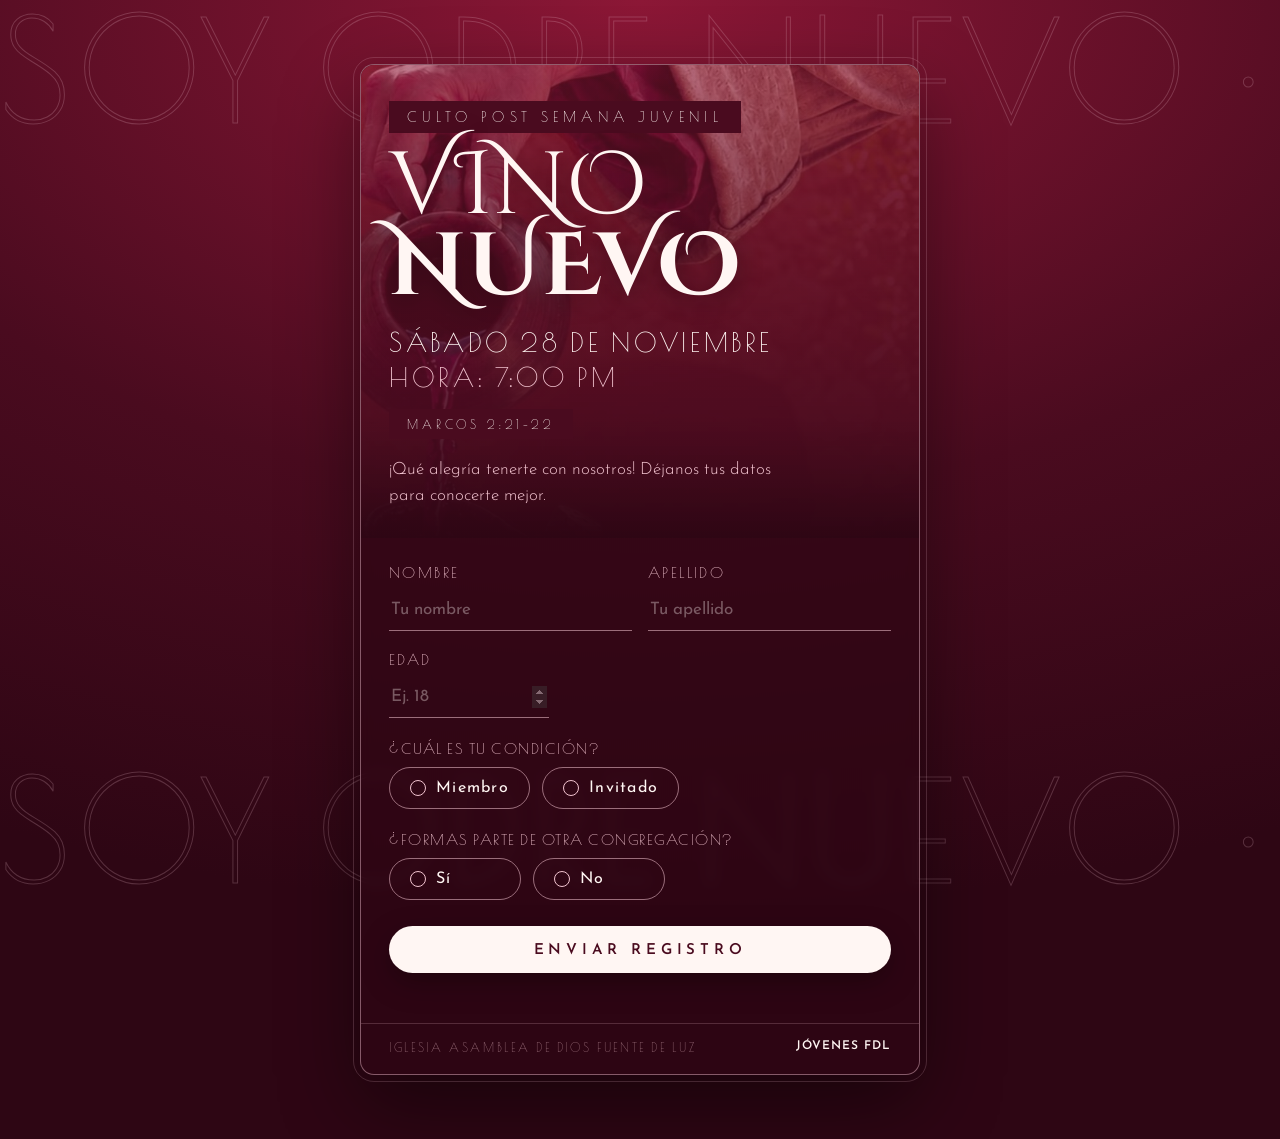
<file: index.html>
<!DOCTYPE html>
<html lang="es">
<head>
  <meta charset="UTF-8">
  <meta name="viewport" content="width=device-width, initial-scale=1, viewport-fit=cover">
  <title>Vino Nuevo · Registro</title>
  <meta name="description" content="Registro de asistencia — Semana Juvenil Vino Nuevo · Jóvenes FDL">
  <meta name="theme-color" content="#4a0b1f">
  <link rel="preconnect" href="https://fonts.googleapis.com">
  <link rel="preconnect" href="https://fonts.gstatic.com" crossorigin>
  <link rel="stylesheet" href="https://fonts.googleapis.com/css2?family=Cinzel+Decorative:wght@400;700&family=Josefin+Sans:wght@300;400;600&family=Poiret+One&display=swap">
  <link rel="stylesheet" href="css/vino-nuevo.css">
</head>
<body>
  <!-- Franja tipográfica de fondo, como en el arte del evento -->
  <div class="marquee" aria-hidden="true">
    <span>SOY ODRE NUEVO · SOY ODRE NUEVO · SOY ODRE NUEVO · SOY ODRE NUEVO · </span>
    <span>SOY ODRE NUEVO · SOY ODRE NUEVO · SOY ODRE NUEVO · SOY ODRE NUEVO · </span>
  </div>

  <main class="card">
    <header class="hero">
      <p class="tag">Culto Post Semana Juvenil</p>
      <h1 class="title"><span>Vino</span><span>Nuevo</span></h1>
      <p class="fecha"><time datetime="2026-11-28T19:00">Sábado 28 de noviembre<span>Hora: 7:00 PM</span></time></p>
      <p class="tag tag--small">Marcos 2:21-22</p>
      <p class="hero__intro">¡Qué alegría tenerte con nosotros! Déjanos tus datos para conocerte mejor.</p>
    </header>

    <form id="registro" class="form" novalidate>
      <div class="row">
        <div class="field">
          <label for="nombre">Nombre</label>
          <input id="nombre" name="nombre" type="text" autocomplete="given-name" required maxlength="60" placeholder="Tu nombre">
          <small class="error" data-for="nombre"></small>
        </div>
        <div class="field">
          <label for="apellido">Apellido</label>
          <input id="apellido" name="apellido" type="text" autocomplete="family-name" required maxlength="60" placeholder="Tu apellido">
          <small class="error" data-for="apellido"></small>
        </div>
      </div>

      <div class="field field--short">
        <label for="edad">Edad</label>
        <input id="edad" name="edad" type="number" inputmode="numeric" min="5" max="99" required placeholder="Ej. 18">
        <small class="error" data-for="edad"></small>
      </div>

      <fieldset class="field">
        <legend>¿Cuál es tu condición?</legend>
        <div class="choices">
          <label class="choice"><input type="radio" name="condicion" value="Miembro" required><span>Miembro</span></label>
          <label class="choice"><input type="radio" name="condicion" value="Invitado"><span>Invitado</span></label>
        </div>
        <small class="error" data-for="condicion"></small>
      </fieldset>

      <fieldset class="field">
        <legend>¿Formas parte de otra congregación?</legend>
        <div class="choices">
          <label class="choice"><input type="radio" name="otraCongregacion" value="Sí" required><span>Sí</span></label>
          <label class="choice"><input type="radio" name="otraCongregacion" value="No"><span>No</span></label>
        </div>
        <small class="error" data-for="otraCongregacion"></small>
      </fieldset>

      <div class="field reveal" id="campoCual" hidden>
        <label for="congregacion">¿Cuál congregación?</label>
        <input id="congregacion" name="congregacion" type="text" maxlength="100" placeholder="Nombre de tu iglesia">
        <small class="error" data-for="congregacion"></small>
      </div>

      <!-- Trampa anti-spam: invisible para personas -->
      <input class="hp" type="text" name="website" tabindex="-1" autocomplete="off" aria-hidden="true">

      <button type="submit" class="btn" id="enviar">
        <span class="btn__label">Enviar registro</span>
      </button>
      <p class="status" id="status" role="status" aria-live="polite"></p>
    </form>

    <section class="thanks" id="gracias" hidden>
      <p class="tag">¡Gracias!</p>
      <h2>Tu registro llegó</h2>
      <p>Gracias, nos alegra que seas parte de este gran día.</p>
      <p class="thanks__fecha">Te esperamos el <strong>sábado 28 de noviembre</strong> a las <strong>7:00 PM</strong>.</p>
      <button type="button" class="btn btn--ghost" id="otro">Registrar a otra persona</button>
    </section>

    <footer class="foot">
      <span>Iglesia Asamblea de Dios Fuente de Luz</span>
      <span class="foot__brand">Jóvenes FDL</span>
    </footer>
  </main>

  <script src="js/config.js"></script>
  <script src="js/formulario.js"></script>
</body>
</html>
</file>
<file: css/vino-nuevo.css>
/* Vino Nuevo — paleta tomada del arte de la Semana Juvenil.
   Capa: fondo vino con franja tipográfica, tarjeta con foto teñida arriba y formulario abajo. */
:root {
  --vino: #8c1736;
  --vino-oscuro: #4a0b1f;
  --vino-profundo: #2e0614;
  --rosa: #f2c4d0;
  --rosa-suave: rgba(242, 196, 208, .55);
  --crema: #fff6f3;
  --error: #ffb3a6;

  --f-display: "Cinzel Decorative", "Times New Roman", serif;
  --f-deco: "Poiret One", "Josefin Sans", sans-serif;
  --f-body: "Josefin Sans", "Segoe UI", system-ui, sans-serif;

  color-scheme: dark;
}

* { box-sizing: border-box; }
[hidden] { display: none !important; }

html, body { margin: 0; }
body {
  min-height: 100vh;
  font-family: var(--f-body);
  color: var(--crema);
  background:
    radial-gradient(120% 80% at 50% 0%, var(--vino) 0%, var(--vino-oscuro) 55%, var(--vino-profundo) 100%);
  background-color: var(--vino-oscuro);
  padding-block: clamp(24px, 6vw, 64px);
  padding-left: max(16px, env(safe-area-inset-left, 0px));
  padding-right: max(16px, env(safe-area-inset-right, 0px));
  overflow-x: hidden;
}

/* Franja "SOY ODRE NUEVO" */
.marquee {
  position: fixed; inset: 0; z-index: 0;
  display: flex; flex-direction: column; justify-content: space-between;
  pointer-events: none; overflow: hidden;
}
.marquee span {
  white-space: nowrap;
  font-family: var(--f-deco);
  font-size: clamp(56px, 12vw, 140px);
  line-height: 1;
  letter-spacing: .06em;
  color: transparent;
  -webkit-text-stroke: 1px rgba(242, 196, 208, .22);
  animation: slide 60s linear infinite;
}
.marquee span:last-child { animation-direction: reverse; }
@keyframes slide { from { transform: translateX(0); } to { transform: translateX(-50%); } }

/* Tarjeta */
.card {
  position: relative; z-index: 1;
  width: 100%; max-width: 560px; margin: 0 auto;
  background: rgba(46, 6, 20, .72);
  border: 1px solid rgba(242, 196, 208, .45);
  outline: 1px solid rgba(242, 196, 208, .18);
  outline-offset: 6px;
  border-radius: 14px;
  overflow: hidden;
  box-shadow: 0 30px 80px rgba(0, 0, 0, .45);
  backdrop-filter: blur(6px);
}

.hero {
  position: relative;
  padding: 36px 28px 30px;
  background:
    linear-gradient(180deg, rgba(140, 23, 54, .55) 0%, rgba(74, 11, 31, .9) 75%, rgba(46, 6, 20, 1) 100%),
    url("../img/vino-nuevo.jpg") center 22% / cover no-repeat;
  display: grid; gap: 14px; justify-items: start;
}
.tag {
  margin: 0;
  display: inline-block;
  background: var(--vino-oscuro);
  padding: 8px 18px;
  font-family: var(--f-deco);
  font-size: 14px;
  letter-spacing: .38em;
  text-transform: uppercase;
  color: var(--crema);
}
.tag--small { font-size: 12px; letter-spacing: .32em; }

.title {
  margin: 0;
  font-family: var(--f-display);
  font-weight: 400;
  font-size: clamp(52px, 15vw, 88px);
  line-height: .92;
  letter-spacing: .02em;
  text-transform: uppercase;
  text-shadow: 0 4px 24px rgba(0, 0, 0, .35);
  display: grid;
}
.title span:last-child { font-weight: 700; }

.fecha {
  margin: 2px 0 0;
  font-family: var(--f-deco);
  font-size: clamp(20px, 5.4vw, 26px);
  letter-spacing: .14em;
  text-transform: uppercase;
  line-height: 1.35;
  color: var(--crema);
}
.fecha time { display: grid; }
.fecha span { color: var(--rosa); }

.hero__intro {
  margin: 4px 0 0; max-width: 38ch;
  font-size: 17px; line-height: 1.5; font-weight: 300;
  color: var(--rosa);
}

/* Formulario */
.form { padding: 26px 28px 30px; display: grid; gap: 20px; }
.row { display: grid; grid-template-columns: 1fr 1fr; gap: 16px; }
.row > * { min-width: 0; }
@media (max-width: 460px) { .row { grid-template-columns: 1fr; } }

.field { display: grid; gap: 8px; margin: 0; padding: 0; border: 0; min-width: 0; }
.field--short { max-width: 160px; }

label, legend {
  font-family: var(--f-deco);
  font-size: 15px;
  letter-spacing: .16em;
  text-transform: uppercase;
  color: var(--rosa);
  padding: 0;
}
legend { margin-bottom: 8px; letter-spacing: .1em; line-height: 1.4; }

input[type="text"], input[type="number"] {
  width: 100%;
  font: 400 17px/1.3 var(--f-body);
  color: var(--crema);
  background: transparent;
  border: 0;
  border-bottom: 1.5px solid var(--rosa-suave);
  padding: 10px 2px 9px;
  border-radius: 0;
  transition: border-color .2s, background .2s;
}
input::placeholder { color: rgba(255, 246, 243, .35); }
input:hover { border-bottom-color: var(--rosa); }
input:focus { outline: none; border-bottom-color: var(--crema); background: rgba(242, 196, 208, .06); }
input[aria-invalid="true"] { border-bottom-color: var(--error); }
input[type="number"]::-webkit-inner-spin-button { opacity: .4; }

.choices { display: flex; flex-wrap: wrap; gap: 12px; }
.choice { cursor: pointer; letter-spacing: 0; text-transform: none; }
.choice input { position: absolute; opacity: 0; pointer-events: none; }
.choice span {
  display: inline-flex; align-items: center; gap: 10px;
  min-width: 132px;
  padding: 12px 20px;
  font: 400 16px var(--f-body);
  letter-spacing: .08em;
  color: var(--crema);
  border: 1px solid var(--rosa-suave);
  border-radius: 999px;
  transition: background .2s, border-color .2s, color .2s;
}
.choice span::before {
  content: ""; width: 14px; height: 14px; border-radius: 50%;
  border: 1.5px solid var(--rosa);
  transition: background .2s, box-shadow .2s;
}
.choice:hover span { border-color: var(--rosa); }
.choice input:checked + span { background: var(--crema); color: var(--vino-oscuro); border-color: var(--crema); }
.choice input:checked + span::before { background: var(--vino); border-color: var(--vino); box-shadow: inset 0 0 0 3px var(--crema); }
.choice input:focus-visible + span { outline: 2px solid var(--crema); outline-offset: 3px; }

.reveal { animation: drop .35s ease both; }
@keyframes drop { from { opacity: 0; transform: translateY(-6px); } to { opacity: 1; transform: none; } }

.error { min-height: 0; font-size: 14px; color: var(--error); }
.error:empty { display: none; }

.hp { position: absolute; left: -9999px; width: 1px; height: 1px; opacity: 0; }

.btn {
  margin-top: 6px;
  justify-self: stretch;
  font: 600 15px var(--f-body);
  letter-spacing: .32em;
  text-transform: uppercase;
  color: var(--vino-oscuro);
  background: var(--crema);
  border: 0;
  border-radius: 999px;
  padding: 17px 24px 15px;
  cursor: pointer;
  transition: transform .15s, box-shadow .2s, background .2s;
  box-shadow: 0 10px 30px rgba(0, 0, 0, .3);
}
.btn:hover { background: var(--rosa); transform: translateY(-1px); }
.btn:active { transform: translateY(1px); }
.btn:focus-visible { outline: 2px solid var(--crema); outline-offset: 4px; }
.btn[disabled] { opacity: .6; cursor: progress; transform: none; }
.btn--ghost { background: transparent; color: var(--crema); border: 1px solid var(--rosa-suave); box-shadow: none; }
.btn--ghost:hover { background: rgba(242, 196, 208, .1); }

.status { margin: 0; text-align: center; font-size: 15px; color: var(--rosa); }
.status.is-error { color: var(--error); }

.thanks { padding: 36px 28px 40px; display: grid; gap: 14px; justify-items: center; text-align: center; animation: drop .4s ease both; }
.thanks h2 { margin: 0; font: 400 clamp(30px, 8vw, 42px)/1.1 var(--f-display); text-wrap: balance; }
.thanks__fecha strong { color: var(--crema); font-weight: 600; }
.thanks p:not(.tag) { margin: 0; color: var(--rosa); font-size: 17px; line-height: 1.5; max-width: 34ch; }

.foot {
  display: flex; flex-wrap: wrap; justify-content: space-between; gap: 8px 16px;
  padding: 16px 28px 20px;
  border-top: 1px solid rgba(242, 196, 208, .2);
  font-family: var(--f-deco);
  font-size: 12px; letter-spacing: .22em; text-transform: uppercase;
  color: var(--rosa-suave);
}
.foot__brand { font-family: var(--f-body); font-weight: 600; letter-spacing: .08em; color: var(--crema); }

@media (max-width: 460px) {
  .hero, .form, .thanks { padding-left: 20px; padding-right: 20px; }
  .foot { padding-left: 20px; padding-right: 20px; }
  .choice span { min-width: 0; }
  .tag { letter-spacing: .2em; font-size: 12.5px; padding: 8px 14px; }
  .tag--small { font-size: 12px; }
  .fecha { font-size: 18px; letter-spacing: .08em; }
  .btn--ghost { letter-spacing: .08em; font-size: 13.5px; padding-left: 12px; padding-right: 12px; }
}

@media (prefers-reduced-motion: reduce) {
  .marquee span, .reveal, .thanks { animation: none; }
  * { transition: none !important; }
}
</file>
